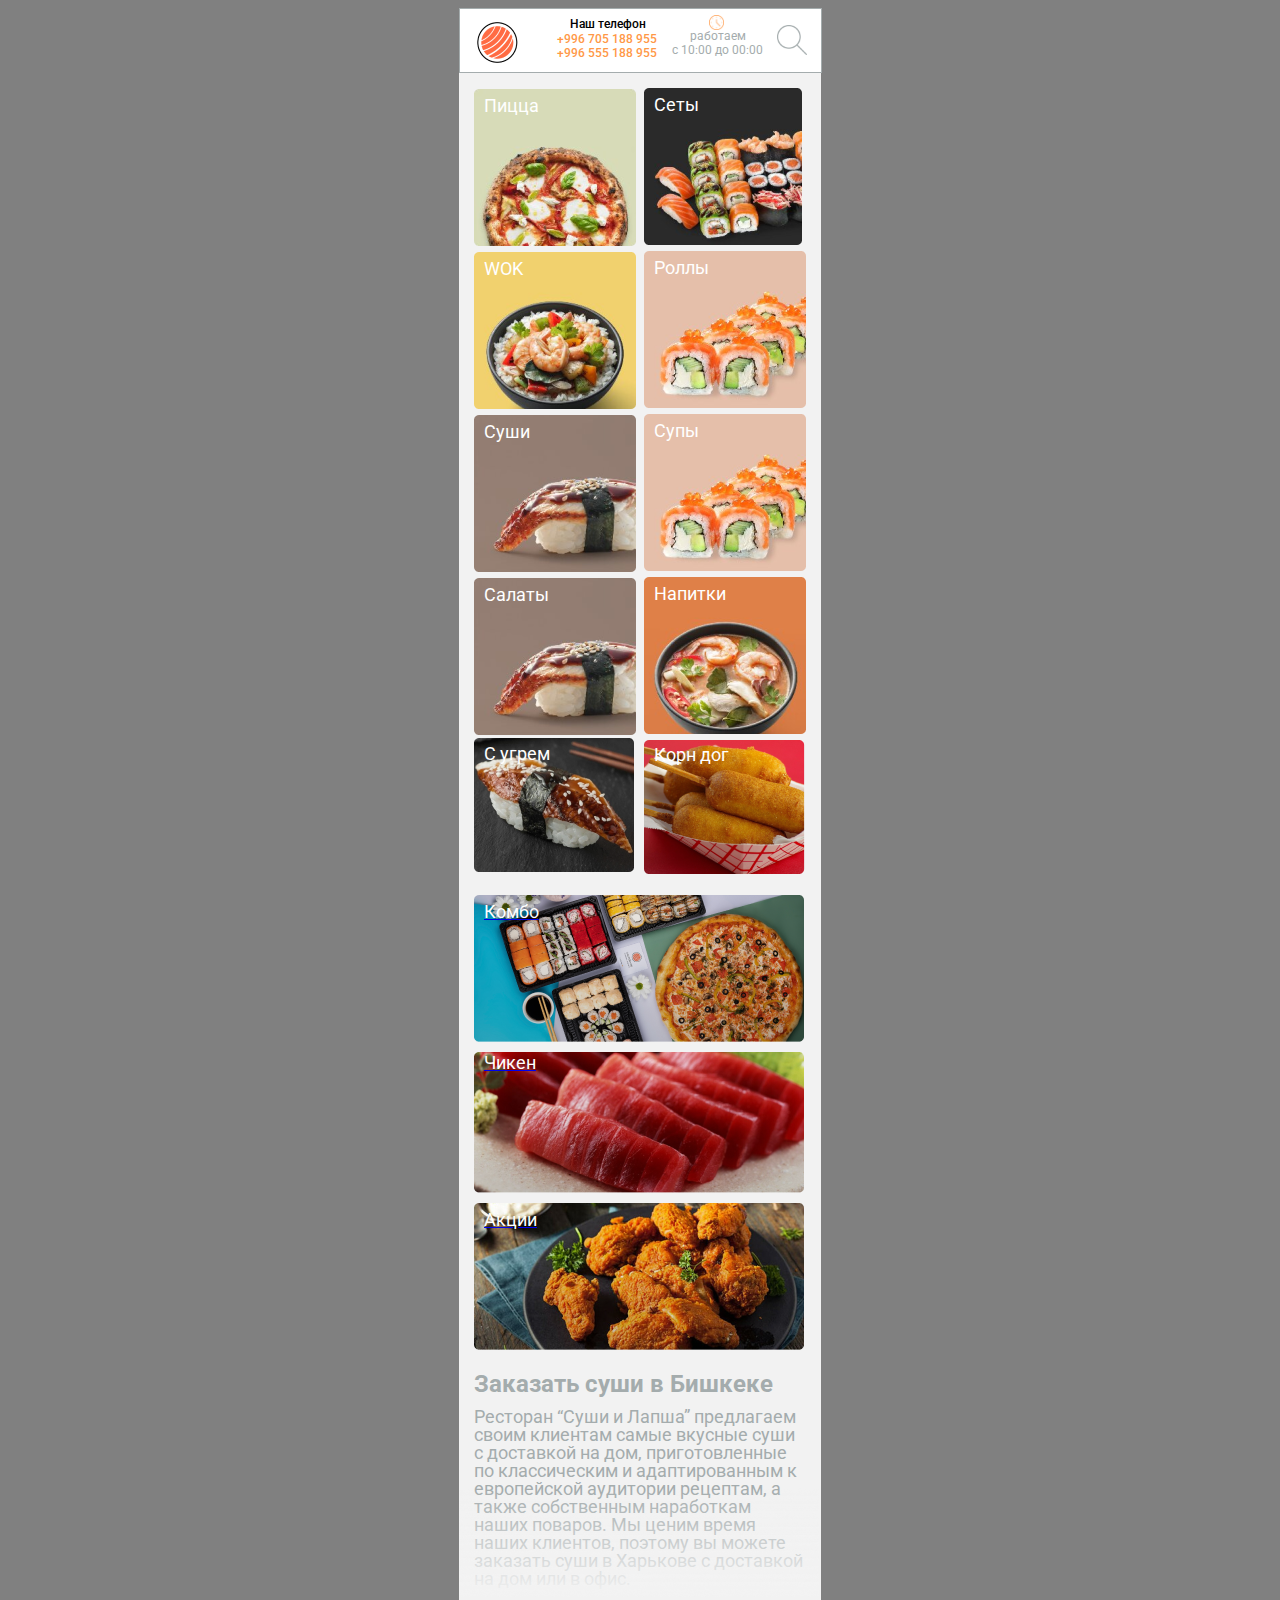
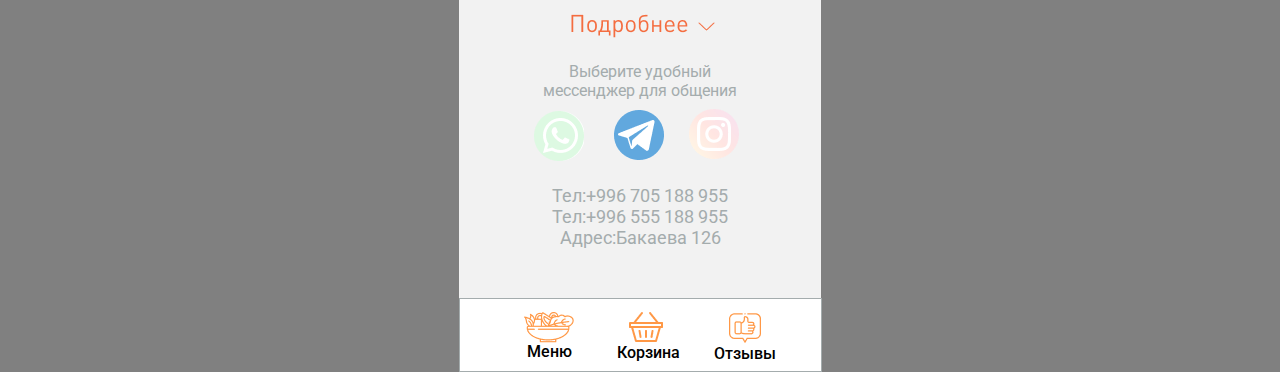
<file: index.html>
<!DOCTYPE html>
<html lang="en">
  <head>
    <meta charset="UTF-8" />
    <meta http-equiv="X-UA-Compatible" content="IE=edge" />
    <meta name="viewport" content="width=device-width, initial-scale=1.0" />
    <title>lesson7order</title>
    <link rel="stylesheet" href="index.css" />
  </head>
  <body>
    <div class="bg">
      <div class="sushimenu"></div>
      <div class="pnglogo"><img src="./images/logo.png" width="" /></div>
      <div class="nashtel">Наш телефон</div>
      <div class="teln">
        +996 705 188 955 <br />
        +996 555 188 955
      </div>
      <div class="chas"><img src="./images/Group (2).png" width="15" /></div>
      <div class="rabotaem">
        работаем <br />
        с 10:00 до 00:00
      </div>
      <div class="search">
        <img src="./images/Vector (10).png" width="30" />
      </div>
      <a href="order.html" >
      <div class="menu">
        <img src="./images/Rectangle 17.png" alt="" />
        <p class="tmenu">Пицца</p>
      </div>
      </a>
      <a href="order.html">
      <div class="menu1">
        <img src="./images/Rectangle 17 (1).png" alt="" />
        <p class="tmenu">Сеты</p>
      </div>
      </a>
      <a href="order.html">
      <div class="menu2">
        <img src="./images/Rectangle 17 (2).png" alt="" />
        <p class="tmenu">WOK</p>
      </div>
      </a>
      <a href="order.html">
      <div class="menu3"> 
        <img src="./images/Rectangle 17 (3).png" alt="" />
        <p class="tmenu">Роллы</p>
      </div>
      </a>
      <a href="order.html">
      <div class="menu4">
        <img src="./images/Rectangle 17 (4).png" alt="" />
        <p class="tmenu">Суши</p>
      </div>
      </a>
      <a href="order.html">
      <div class="menu5">
        <img src="./images/Rectangle 17 (5).png" alt="" />
        <p class="tmenu">Супы</p>
      </div>
      </a>
      <a href="order.html">
      <div class="menu6">
        <img src="./images/Rectangle 17 (6).png" alt="" />
        <p class="tmenu">Салаты</p>
      </div>
      </a>
      <a href="order.html">
      <div class="menu7">
        <img src="./images/Rectangle 17 (7).png" alt="" />
        <p class="tmenu">Напитки</p>
      </div>
      </a>
      <div class="menu8"><img src="./images/С угрем.png" alt="" /></div>
      <div class="menu9"><img src="./images/Без мяса.png" alt="" /></div>
      <div class="tmenu1">С угрем</div>
      <div class="tmenu2">Корн дог</div>
      <a href="order.html">
      <div class="kombo">
        <img src="./images/С лососем.png" alt="" />
        <p class="kombot">Комбо</p>
      </div>
      </a>
      <a href="order.html">
      <div class="kombo">
        <img src="./images/Акции.png" alt="" />
        <p class="kombot">Чикен</p>
      </div>
      </a>
      <a href="order.html">
      <div class="kombo">
        <img src="./images/С филадельфией.png" alt="" />
        <p class="kombot">Акции</p>
      </div>
      </a>
      <div class="zakazsushi">Заказать суши в Бишкеке</div>
      <div class="sal">Ресторан “Суши и Лапша” 
        предлагаем своим клиентам самые вкусные 
        суши с доставкой на дом,
         приготовленные по классическим и адаптированным к
          европейской аудитории рецептам, а также
           собственным наработкам наших поваров. 
           Мы ценим время наших клиентов, поэтому 
           вы можете заказать суши в Харькове с 
           доставкой на дом или в офис.</div>
      <div class="padrone"><img src="./images/Rectangle 4.png" width=""></div>
      <div class="padrob"><img src="./images/Group 10.png" width=""></div>
      <div class="vu">Выберите удобный <br>
        мессенджер для общения</div>
        <div class="telegram"><img src="./images/Group (3).png" width=""></div>
        <div class="instagram"><img src="./images/instagram 3.png" width=""></div>
      <div class="whatsup"><img src="./images/whatsapp.png" width=""></div>
      <div class="tn">Тел:+996 705 188 955  <br>
        Тел:+996 555 188 955 <br>
        Адрес:Бакаева 126</div>
        <div class="vec"></div>
        <div class="menui"><img src="./images/Vector (11).png" width=""></div>
        <div class="karzina"><img src="./images/Group (4).png" width=""></div>
        <div class="otzif"><img src="./images/XMLID_1083_.png" width=""></div>
        <div class="menute">Меню</div>
        <div class="karzinat">Корзина</div>
        <div class="ott">Отзывы</div>
</body>
</html>
</file>
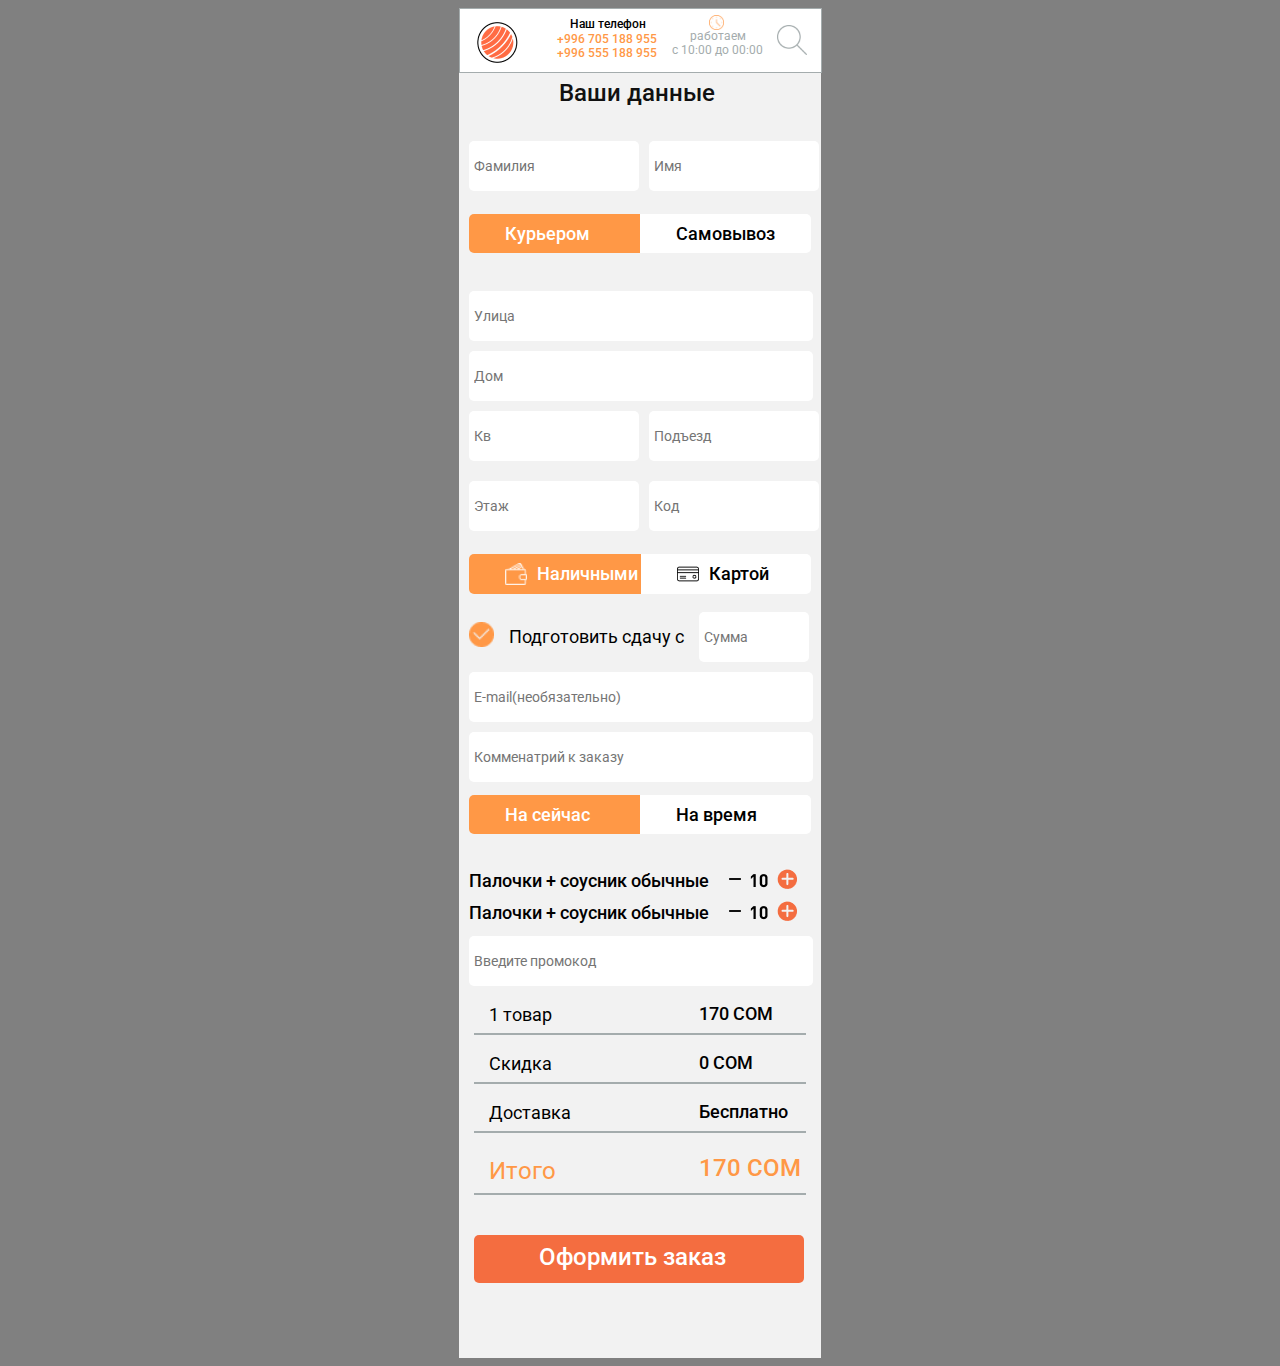
<file: order.html>
<!DOCTYPE html>
<html lang="en">
  <head>
    <meta charset="UTF-8" />
    <meta http-equiv="X-UA-Compatible" content="IE=edge" />
    <meta name="viewport" content="width=device-width, initial-scale=1.0" />
    <title>Order page</title>
    <link rel="stylesheet" href="order.css" />
  </head>
  <body>
    <div class="bg">
      <div class="sushimenu"></div>
      <div class="pnglogo"><img src="./images/logo.png" width="" /></div>
      <div class="nashtel">Наш телефон</div>
      <div class="teln">
        +996 705 188 955 <br />
        +996 555 188 955
      </div>
      <div class="chas"><img src="./images/Group (2).png" width="15" /></div>
      <div class="rabotaem">
        работаем <br />
        с 10:00 до 00:00
      </div>
      <div class="search">
        <img src="./images/Vector (10).png" width="30" />
      </div>
      <p class="danniy">Ваши данные</p>
      <div  class="famil">
        <input type="text" placeholder="Фамилия">
        <input type="text" placeholder="Имя">
      </div>
      <div class="cs">
        <p class="kur">Курьером</p>
        <p class="sam">Самовывоз</p>
      </div>
      <div class="jit">
        <input type="text" placeholder="Улица">
        <input type="text" placeholder="Дом">
      </div>
      <div class="bir">
        <div  class="famil">
          <input type="text" placeholder="Кв">
          <input type="text" placeholder="Подъезд">
        </div>
        <div  class="famil">
          <input type="text" placeholder="Этаж">
          <input type="text" placeholder="Код">
        </div>
        <div class="sc">
          <p class="ruk"><img src="./images/Vector (4).png" alt=""> Наличными</p>
          <p class="mas"><img src="./images/Frame (6).png" alt=""> Картой</p>
        </div>
        <div class="check"><img src="./images/Group 13.png" width="25"></div>
        <div class="padg">
          <p>Подготовить сдачу с</p>
        </div>
        <div class="summa"><input type="text" placeholder="Сумма" name="" id=""></div>   
      </div>
      <div class="jit">
        <input type="text" placeholder="E-mail(необязательно)">
        <input type="text" placeholder="Комменатрий к заказу  ">
      </div>
      <div class="cs">
        <p class="kur">На сейчас</p>
        <p class="sam">На время</p>
      </div>
      <div class="min"><p>Палочки + соусник обычные</p> 
      </div>
      <div class="ima"><img src="./images/Group 18.png" alt=""></div>
      <div class="min"><p>Палочки + соусник обычные</p> 
      </div>
      <div class="ima"><img src="./images/Group 18.png" alt=""></div>
      <div class="jit">
        <input type="text" placeholder="Введите промокод">
      </div>
       <p class="tovar">1 товар</p>
       <p class="com">170 СОМ</p>
       <hr class="hr">
       <p class="tovar">Скидка</p>
       <p class="com">0 СОМ</p>
       <hr class="hr">
       <p class="tovar"> Доставка</p>
       <p class="com"> Бесплатно</p>
       <hr class="hr">
       <p class="tovar1">Итого</p>
       <p class="com1">170 СОМ</p>
       <hr class="hr">    
       <div class="ofor"> </div>
       <p class="oft">Оформить заказ</p>
    </div> 
  </body>
</html>
</file>
<file: index.css>
@import url('https://fonts.googleapis.com/css2?family=Roboto:wght@100;400&display=swap');
body{
    background-color:gray;
}
.bg {
    margin: auto;
    width: 362px;
    height: px;
    background-color:#f2f2f2;
}
.sushimenu {
    width: 361px;
    height: 62.5px;
    left: 9px;
    top: 6px;
    background-color:#ffffff ;
    border: 0.5px solid #a4acad;
}
.pnglogo {
    margin-top: -53px;
    margin-left: 15px;
}
.nashtel{
    font-family: 'Roboto', sans-serif;
    font-weight: 500;
    font-size: 12px;
    line-height: 15px;
    margin-top:-50px;
    margin-left: 111px;
}
.teln {
    font-family: 'Roboto', sans-serif;
    font-size: 12px;
    font-weight: 500;
    color: #ff9846;
    margin-left: 98px;
}
.chas {
    margin-top: -45px;
    margin-left: 250px;
}
.rabotaem {
    font-family: 'Roboto', sans-serif;
    font-size: 12px;
    align-items: center;
    text-align: center;
    color: #a4acad;
    margin-left: 155px;
    margin-top: -5px;
}
.search {
    margin-top: -32px;
    margin-left: 318px;
}
.menu {
    position: relative;
    margin-top: 30px;
    margin-left: 15px;
    border-radius: 5px;
}
.tmenu {
    position: absolute;
    font-family: 'Roboto', sans-serif;
    color: #ffffff;
    margin-top: -155px;
    margin-left: 10px;
    font-size: 18px;
}
.menu1 {
    margin-top:-162px ;
    margin-left: 185px;
}
.menu2 {
    margin-top: 3px;
    margin-left: 15px;
}
.menu3 {
    margin-top: -162px;
    margin-left: 185px;
}
.menu4 {
    margin-top: 3px;
    margin-left: 15px;
}
.menu5 {
    margin-top: -162px;
    margin-left: 185px;
}
.menu6 {
    margin-top: 3px;
    margin-left: 15px;
}
.menu7{
    margin-top: -162px;
    margin-left: 185px;
}
.menu8 {
    margin-top: px;
    margin-left: 15px;
}
.menu9 {
    margin-top: -136px;
    margin-left: 185px;
}
.tmenu1 {
    font-family: 'Roboto',sans-serif;
    font-size: 18px;
    color: #ffffff;
    margin-top: -135px;
    margin-left: 25px;
}
.tmenu2 {
    font-family: 'Roboto',sans-serif;
    font-size: 18px;
    color: #ffffff;
    margin-top: -20px;
    margin-left: 195px;
}
.kombo {
    margin-top:130px;
    margin-left: 15px;
}
.kombot {
    font-family: 'Roboto',sans-serif;
    color: #ffffff;
    font-size: 18px;
    margin-top: -145px;
    margin-left: 10px;
}
.zakazsushi {
    font-family: 'Roboto',sans-serif;
    margin-left: 15px;
    color: #a4acad;
    font-weight: 700;
    font-size: 24px;
    margin-top: 140px;
}
.sal {
    font-family: 'Roboto',sans-serif;
    font-weight: 400;
    font-size: 18px;
    color: #a4acad;
    line-height: 100%;
    margin-top: 10px;
    margin-left: 15px;
    margin-right: 15px;
}
.padrone {
    margin-top:-100px;
}
.padrob {
    margin-top: 10px;
    margin-left: 110px;
}
.vu {
    font-family: 'Roboto',sans-serif;
    color: #a4acad;
    margin-top: 20px;
    text-align: center;
}
.telegram {
    margin-top: 10px;
    margin-left: 155px;
}
.instagram {
    margin-top: -55px;
    margin-left: 230px;
}
.whatsup {
    margin-top: -52px;
    margin-left: 75px;
}
.tn {
    text-align: center;
    margin-top: 20px;
    font-family: 'Roboto',sans-serif;
    font-size: 18px;
    color: #a4acad;
    font-weight: 400;
}
.vec {
    width: 361px;
    height: 72px;
    margin-top: 50px;
    background-color: #ffffff;
    border: 0.5px solid #a4acad;
    }
.menui {
    margin-top: -60px;
    margin-left:65px;
}
.karzina {
    margin-top: -35px;
    margin-left:170px;    
}
.otzif {
    margin-top: -33px;
    margin-left: 270px;
}
.menute {
    font-family: 'Roboto',sans-serif;
    font-weight: 500;
    margin-top: -5px;
    margin-left: 68px;
}
.karzinat {
    font-family: 'Roboto',sans-serif;
    font-weight: 500;
    margin-top: -18px;
    margin-left: 158px;
}
.ott {
    font-family: 'Roboto',sans-serif;
    font-weight: 500;
    margin-top: -18px;
    margin-left: 255px;
}
</file>
<file: order.css>
@import url("https://fonts.googleapis.com/css2?family=Roboto:wght@100;400&display=swap");
body {
  background-color: gray;
}
.bg {
  margin: auto;
  width: 362px;
  background-color: #f2f2f2;
  height: 1350px;
}
.sushimenu {
  width: 361px;
  height: 62.5px;
  left: 9px;
  top: 6px;
  background-color: #ffffff;
  border: 0.5px solid #a4acad;
}
.pnglogo {
  margin-top: -53px;
  margin-left: 15px;
}
.nashtel {
  font-family: "Roboto", sans-serif;
  font-weight: 500;
  font-size: 12px;
  line-height: 15px;
  margin-top: -50px;
  margin-left: 111px;
}
.teln {
  font-family: "Roboto", sans-serif;
  font-size: 12px;
  font-weight: 500;
  color: #ff9846;
  margin-left: 98px;
}
.chas {
  margin-top: -45px;
  margin-left: 250px;
}
.rabotaem {
  font-family: "Roboto", sans-serif;
  font-size: 12px;
  align-items: center;
  text-align: center;
  color: #a4acad;
  margin-left: 155px;
  margin-top: -5px;
}
.search {
  margin-top: -32px;
  margin-left: 318px;
}
.menu {
  position: relative;
  margin-top: 30px;
  margin-left: 15px;
  border-radius: 5px;
}
.danniy {
  font-family: "Roboto", sans-serif;
  font-weight: 500;
  font-size: 24px;
  font-weight: 500;
  color: #111111;
  margin-top: 20px;
  margin-left: 100px;
}
.famil {
  display: flex;
  gap: 10px;
  padding: 10px;
}
.famil input {
  width: 160px;
  padding: 5px;
  outline: none;
  border: none;
  border-radius: 5px;
  width: 160px;
  height: 40px;
  font-family: "Roboto", sans-serif;
  font-weight: 400;
  font-size: 14px;
  color: #a4acad;
}
.cs {
  display: flex;
  padding: 10px;
  margin-top: -15px;
  font-family: 'Roboto', sans-serif ;
  font-weight: 500;
  font-size: 18px;
}
.kur {
  gap:10px ;
  display: flex;
  width: 165px;
  padding: 9px 36px;
  background: #ff9846;
  border-radius: 5px 0px 0px 5px;
  color:#ffffff ;
}
.sam {
  gap: ;
  display: flex;
  width: 165px;
  padding: 9px 36px;
  background: #ffffff;
  border-radius: 0px 5px 5px 0px;
}
.jit input {
  width: 95%;
  padding: 5px;
  outline: none;
  border: none;
  border-radius: 5px;
  height: 40px;
  font-family: "Roboto", sans-serif;
  font-weight: 400;
  font-size: 14px;
  color: #a4acad;
}
.jit {
  margin-top: 10px;
  margin-left: 10px;
  display:flex;
  flex-direction: column;
  gap: 10px;
}
.bir {
  display: flex;
  flex-direction: column;
}
.sc {
  display: flex;
  padding: 10px;
  margin-top: -15px;
  font-family: 'Roboto', sans-serif ;
  font-weight: 500;
  font-size: 18px;
}
.ruk {
  gap:10px ;
  display: flex;
  width: 100px;
  padding: 9px 36px;
  background: #ff9846;
  border-radius: 5px 0px 0px 5px;
  color:#ffffff ;
  padding-left: -160px;
}
.mas {
  gap:10px ;
  display: flex;
  width: 98px;
  padding: 9px 36px;
  background: #ffffff;
  border-radius: 0px 5px 5px 0px;
}
.check {
  margin-left: 10px;
}
.padg {
  font-family: 'Roboto',sans-serif;
 margin-top: -43px;
 font-size:18px;
 font-weight:400;
 margin-left: 50px;
}
.summa input {
  width: 100px;
  padding: 5px;
  outline: none;
  border: none;
  border-radius: 5px;
  height: 40px;
  font-family: "Roboto", sans-serif;
  font-weight: 400;
  font-size: 14px;
  color: #a4acad;
}
.summa {
  margin-top: -53px;
  margin-left: 240px;
}
.min {
  font-family: 'Roboto',sans-serif;
  font-size: 18px;
  font-weight: 500;
  margin-left: 10px;
  margin-top: -10px;
}
.ima {
  margin-top: -40px ;
  margin-left: 270px;
}
.tovar {
  font-family: 'Roboto',sans-serif;
  font-weight: 400;
  font-size: 18px;
  margin-left: 30px;
}
.com {
  font-family: 'roboto',sans-serif;
  font-weight: 500;
font-size: 18px;
line-height: 22px;
margin-top: -40px;
margin-left: 240px;
}
.hr {
  margin-top: -10px;
  width: 330px;
  border: 0.5px solid #A4ACAD;
}
.tovar1 {
  font-family: 'Roboto',sans-serif;
  font-weight: 400;
  font-size: 24px;
  margin-left: 30px;
  color: #ff9846;
  margin-top: -px;
}
.com1 {
  font-family: 'roboto',sans-serif;
  font-weight: 500;
font-size: 24px;
line-height: 22px;
margin-top: -52px;
margin-left: 240px;
color: #ff9846;
}
.ofor {
  background-color: #F46D40;
  width: 330px;
  height: 48px;
  right: 15px;
  top: 980px;
  margin-left:15px ;
  border-radius: 5px;
  margin-top: 40px;
}
.oft {
  font-size: 24px;
  font-family: 'roboto',sans-serif;
  margin-top: -40px;
  font-weight: 500;
  color: #ffffff;
  margin-left: 80px;
}
</file>
